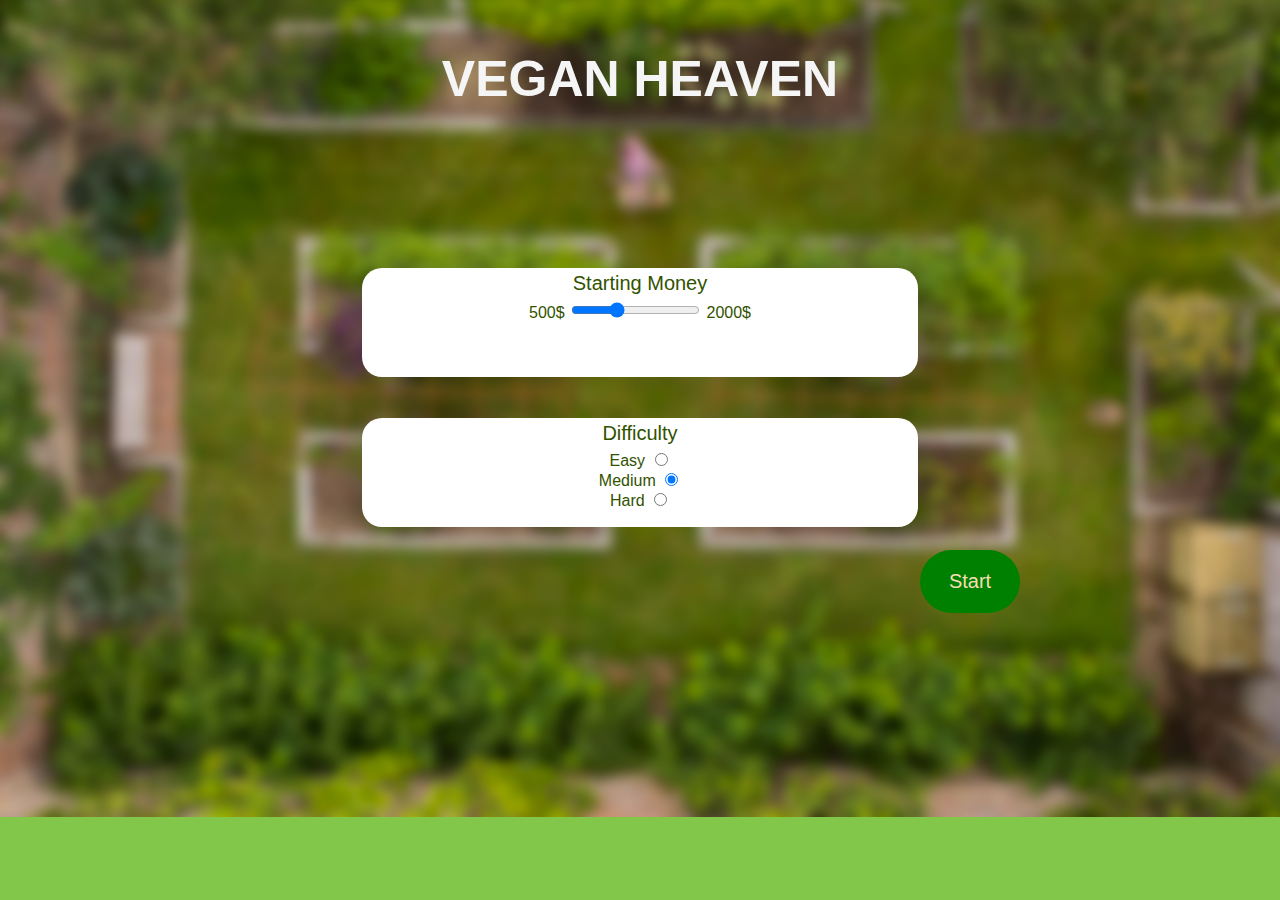
<file: Abschlussarbeit/index.html>
<!-- 
    Aufgabe: Abschlussarbeit SS22
    Name: Ilkan Özdemir
    Matrikelnummer: 269901
    Datum: 19.07.2022
    In Zusammenarbeit mit Jason Hühne und Robin Knüttel
 -->
 <!DOCTYPE html>
 <html lang="en">
<head>
    <meta charset="UTF-8">
    <meta http-equiv="X-UA-Compatible" content="IE=edge">
    <meta name="viewport" content="width=device-width, initial-scale=1.0">
    <title>Garden Simulator</title>
    <link rel="stylesheet" href="style.css">
    <script src="Market.js"></script>
    <script src="Plant.js"></script>
    <script src="Plants/Plant0.js"></script>
    <script src="Plants/Plant1.js"></script>
    <script src="Plants/Plant2.js"></script>
    <script src="Plants/Plant3.js"></script>
    <script src="Plants/Plant4.js"></script>
    <script src="Plants/Plant5.js"></script>
    <script src="TimeBased.js"></script>
    <script src="TimeBased/Fertilizer.js"></script>
    <script src="TimeBased/Water.js"></script>
    <script src="TimeBased/Growth.js"></script>
    <script src="TimeBased/Pests.js"></script>
    <script src="Field.js"></script>
    <script src="Main.js"></script>
</head>

<body>

    <div id="settings">
        <h1>VEGAN HEAVEN</h1>
        <form>
            <fieldset id="choseMoney">
                <legend>Starting Money</legend>
                500$
                <input type="range" name="startingMoney" min="500" max="2000" step="50" value="1000">
                2000$
            </fieldset>
            <fieldset id="difficulty">
                <legend>Difficulty</legend>
                <label for="Easy">Easy</label>
                <input type="radio" name="difficulty" value="Easy">
                <br>
                <label for="Medium">Medium</label>
                <input type="radio" name="difficulty" value="Medium" checked>
                <br>
                <label for="Hard">Hard</label>
                <input type="radio" name="difficulty" value="Hard">
            </fieldset>
        </form>
        <input type="submit" id="startButton" value="Start">
    </div>

    <div id="game" class="hidden">
    
    <div id="wrapper">

        <div id="Fields"></div>
        <button id="Water"></button>
        <button id="Harvest"></button>

        <div id="market">
            <h2>Market</h2>
            <p class="center">Item</p><p class="center" >Buy</p><p class="center" >Sell</p>
            <button id="Fertilize"></button><p class="center" id="FertilizerPrice"></p>
            <button id="Pesticide"></button><p class="center" id="PesticedePrice"></p>
            <button id="Plant1"></button><p class="center" id="Plant1Buy"></p><p class="center" id="Plant1Sell"></p>
            <button id="Plant2"></button><p class="center" id="Plant2Buy"></p><p class="center" id="Plant2Sell"></p>
            <button id="Plant3"></button><p class="center" id="Plant3Buy"></p><p class="center" id="Plant3Sell"></p>
            <button id="Plant4"></button><p class="center" id="Plant4Buy"></p><p class="center" id="Plant4Sell"></p>
            <button id="Plant5"></button><p class="center" id="Plant5Buy"></p><p class="center" id="Plant5Sell"></p>
            <p id="Money"></p>
        </div>

        <div id="statusBar">
            <p id="typ"></p>
            <div id="imgProduct"><div class="center" id="imageProduct"></div></div>
            <p id="text"></p>
        </div>

    </div>
</div>
</body>
</file>
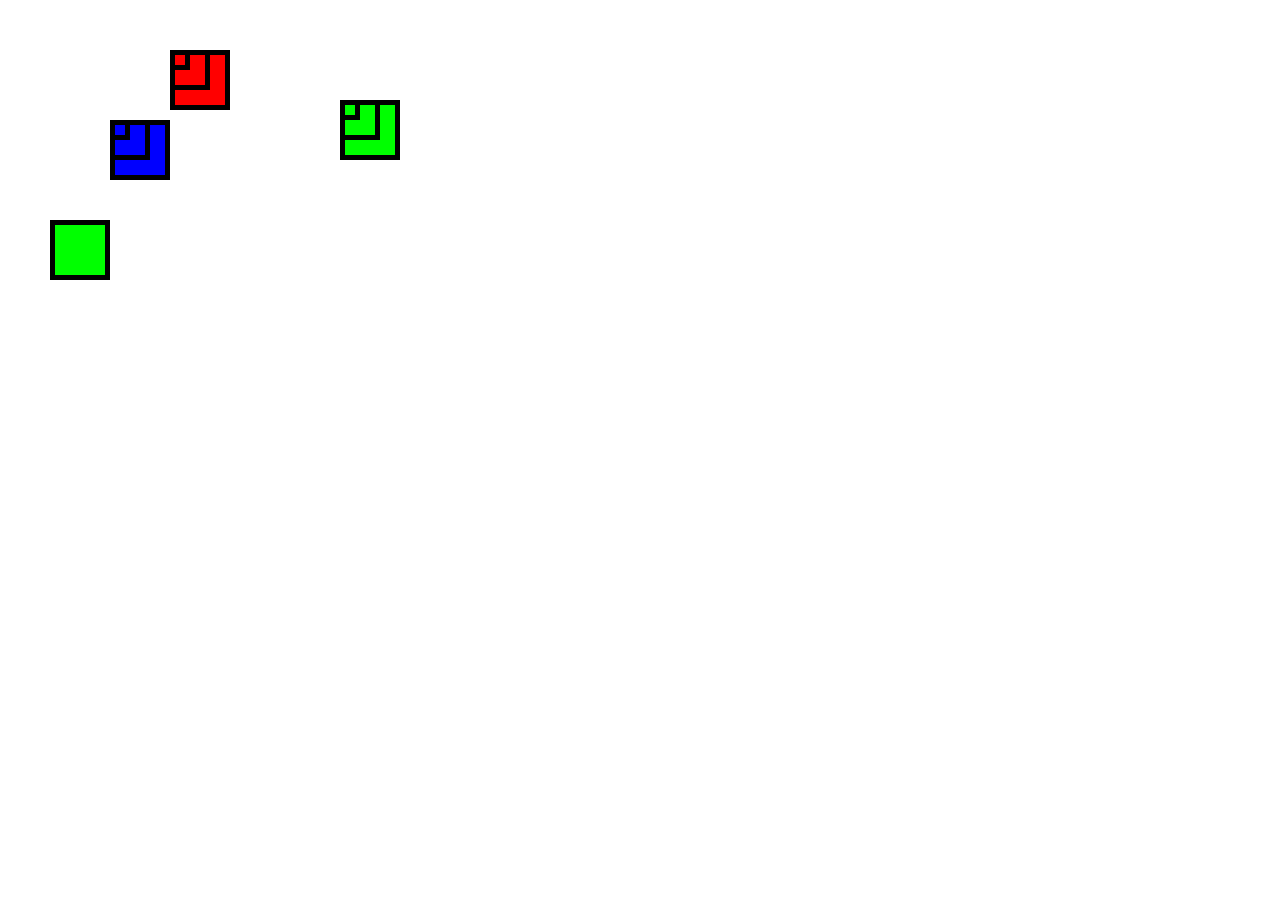
<file: A01_Boxes/Boxes.html>
<!DOCTYPE html>
<html lang="en">
<head>
    <meta charset="UTF-8">
    <meta http-equiv="X-UA-Compatible" content="IE=edge">
    <meta name="viewport" content="width=device-width, initial-scale=1.0">
    <title>Boxes</title>
    <script src="BoxesScript.js"></script>
    <link rel="stylesheet" href="Boxes.css">
</head>
<body>
    
</body>
</html>
</file>
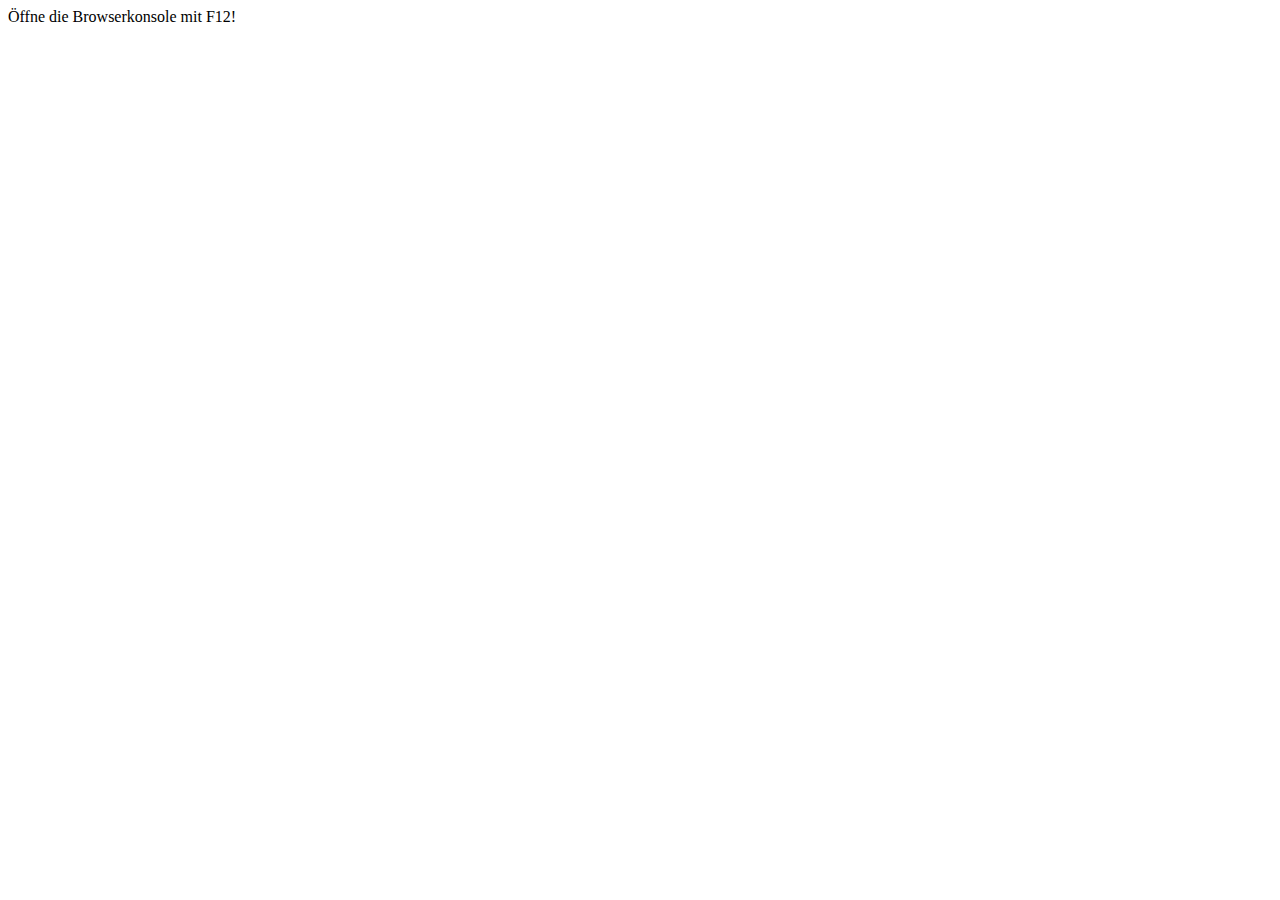
<file: A01_RandomPoem/RandomPoem.html>
<!DOCTYPE html>
<html lang="en">
<head>
    <meta charset="UTF-8">
    <meta http-equiv="X-UA-Compatible" content="IE=edge">
    <meta name="viewport" content="width=device-width, initial-scale=1.0">
    <title>Random Poem</title>
    <script src="PoemScript.js"></script>
</head>
<body>
    Öffne die Browserkonsole mit F12!
</body>
</html>
</file>
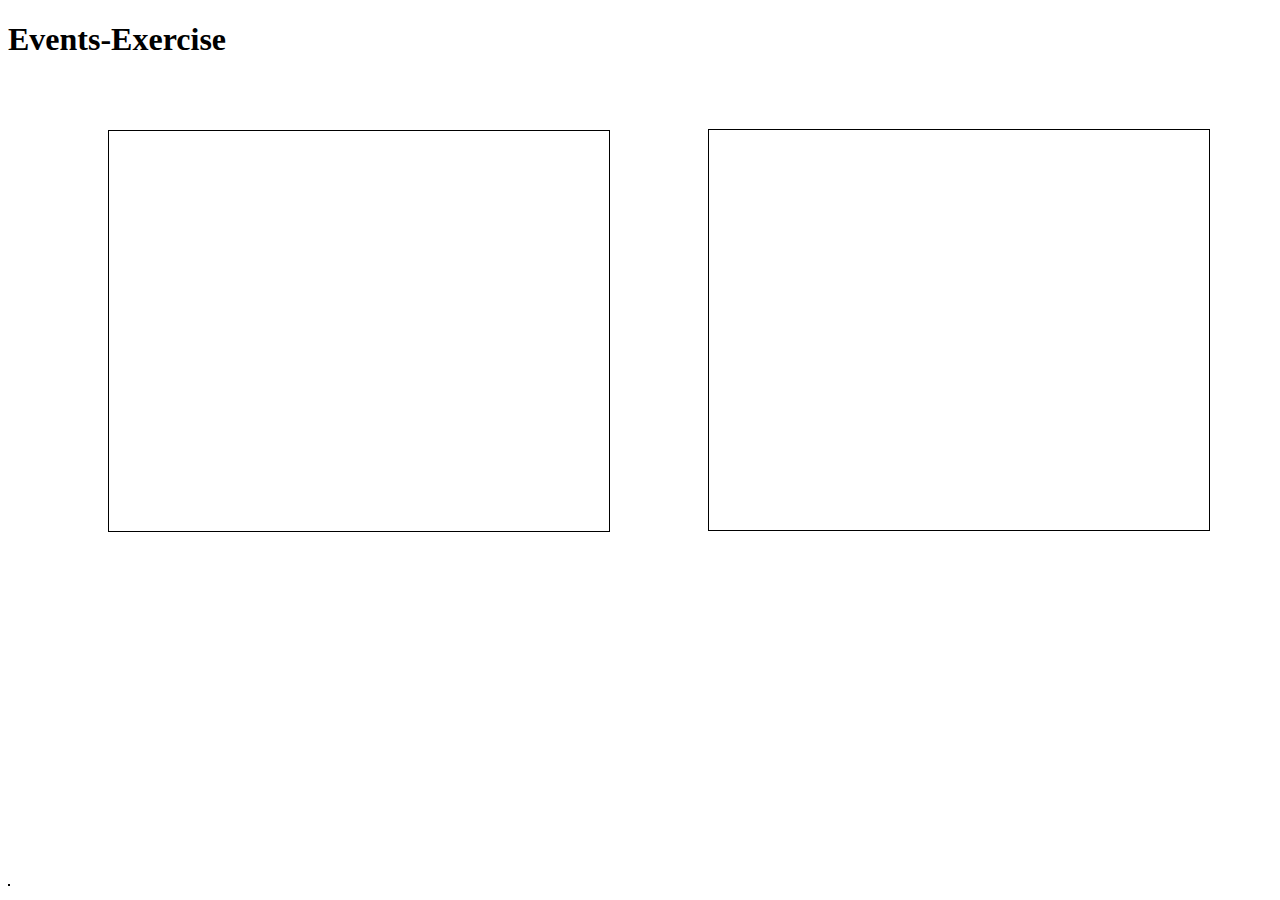
<file: A02.1_EventInspector/EventInspector.html>
<!DOCTYPE html>
<html lang="en">
<head>
    <meta charset="UTF-8">
    <meta http-equiv="X-UA-Compatible" content="IE=edge">
    <meta name="viewport" content="width=device-width, initial-scale=1.0">
    <title>Event Inspector</title>
    <link rel="stylesheet" href="EventInspector.css">
    <script src="EventInspector.js"></script>
</head>
<body>

    <h1>Events-Exercise</h1>

    <div class="div0"></div>
    <div class="div1"></div>
    
    <span class="mousebox"></span>

</body>
</html>
</file>
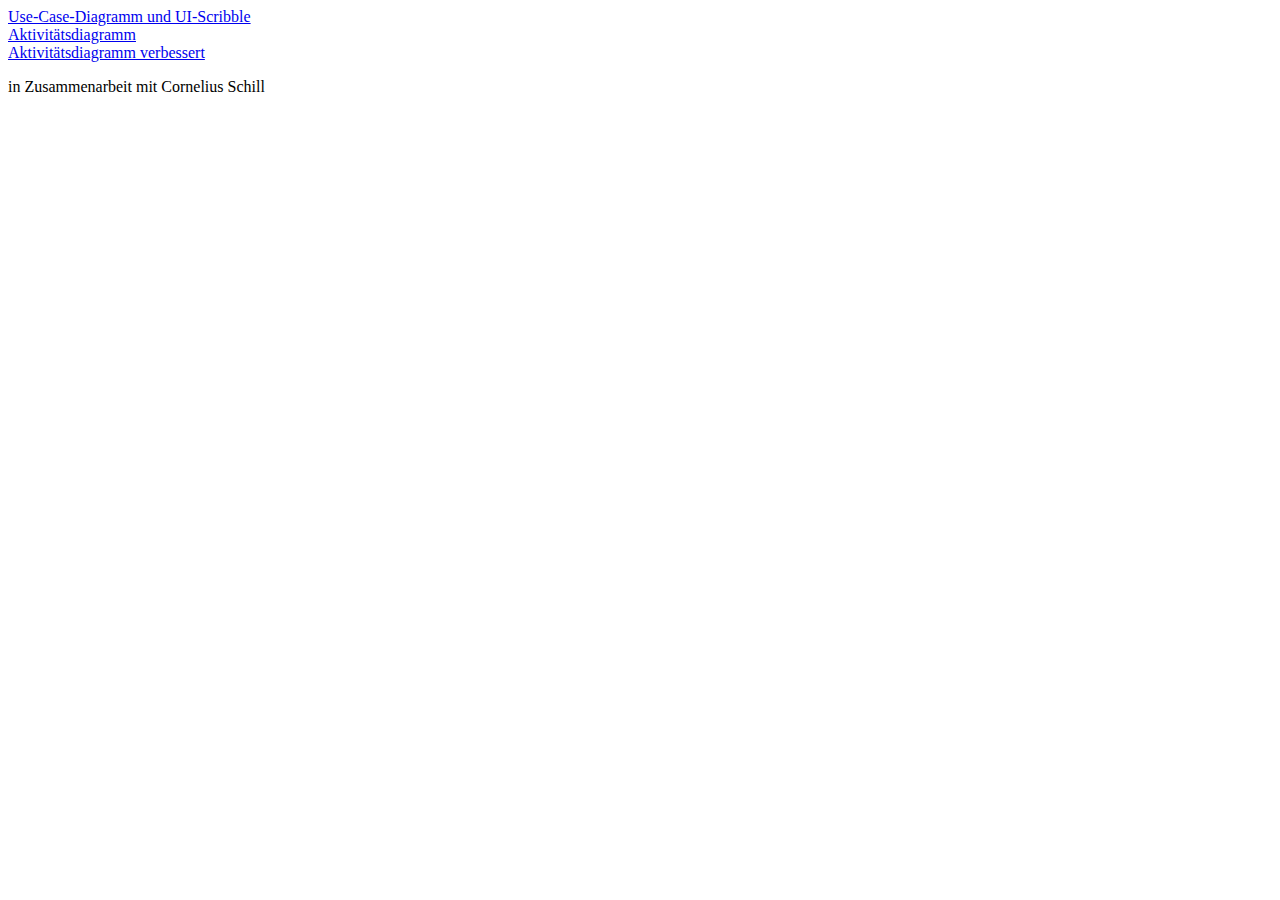
<file: A02.2_Memory/Memory.html>
<!DOCTYPE html>
<html lang="en">
<head>
    <meta charset="UTF-8">
    <meta http-equiv="X-UA-Compatible" content="IE=edge">
    <meta name="viewport" content="width=device-width, initial-scale=1.0">
    <title>Memory</title>
</head>
<body>

	<a href="memory_UseCase_UI.jpg" target="_blank">Use-Case-Diagramm und UI-Scribble</a>
    <br>
    <a href="memory_aktivitaetsdiagramm.jpg" target="_blank">Aktivitätsdiagramm</a>
    <br>
    <a href="memory_aktivitaetsdiagramm_verbessert.jpg" target="_blank">Aktivitätsdiagramm verbessert</a>
    <br>
    <p>in Zusammenarbeit mit Cornelius Schill</p>
    
</body>
</html>
</file>
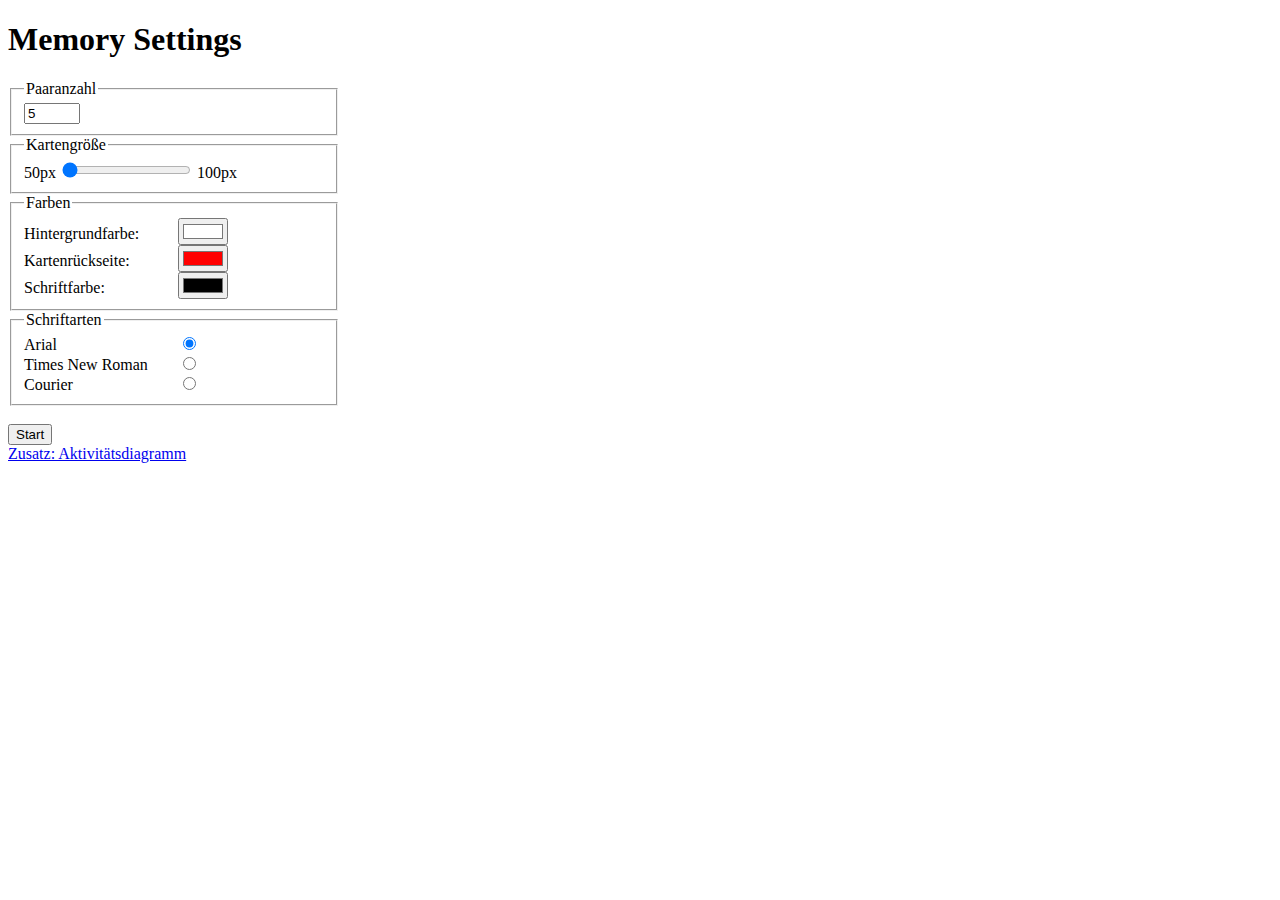
<file: A03_MemorySettings/MemorySettings.html>
<!DOCTYPE html>
<html lang="en">
<head>
    <meta charset="UTF-8">
    <meta http-equiv="X-UA-Compatible" content="IE=edge">
    <meta name="viewport" content="width=device-width, initial-scale=1.0">
    <title>Memory Settings</title>
    <link rel="stylesheet" href="style.css">
    <script src="script.js"></script>
</head>
<body>

    <div id="settings">
        <h1>Memory Settings</h1>
        <form>
            <fieldset>
                <legend>Paaranzahl</legend>
                <input type="number" name="pairQuantity" min="5" max="25" step="1" value="5">
            </fieldset>
            <fieldset>
                <legend>Kartengröße</legend>
                50px
                <input type="range" name="cardSize" min="50" max="100" step="10" value="50">
                100px
            </fieldset>
            <fieldset>
                <legend>Farben</legend>
                <label for="backgroundColor">Hintergrundfarbe:</label>
                <input type="color" name="backgroundColor" value="#ffffff">
                <br>
                <label for="cardBackColor">Kartenrückseite:</label>
                <input type="color" name="cardBackColor" value="#ff0000">
                <br>
                <label for="fontColor">Schriftfarbe:</label>
                <input type="color" name="fontColor" value="#000000">
            </fieldset>
            <fieldset>
                <legend>Schriftarten</legend>
                <label for="Arial">Arial</label>
                <input type="radio" name="fontFamily" value="Arial" checked>
                <br>
                <label for="Times New Roman" id="fontTimesNewRomanLabel">Times New Roman</label>
                <input type="radio" name="fontFamily" value="Times New Roman">
                <br>
                <label for="Courier" id="fontCourier">Courier</label>
                <input type="radio" name="fontFamily" value="Courier">
            </fieldset>
        </form>
        <br>
        <input type="submit" id="startButton" value="Start">
        <br>
        <a href="./Aktivitätsdiagramm.pdf" target="_blank"> Zusatz: Aktivitätsdiagramm</a>
    </div>
    <div id="playGround" class="hidden"></div>
</body>
</html
</file>
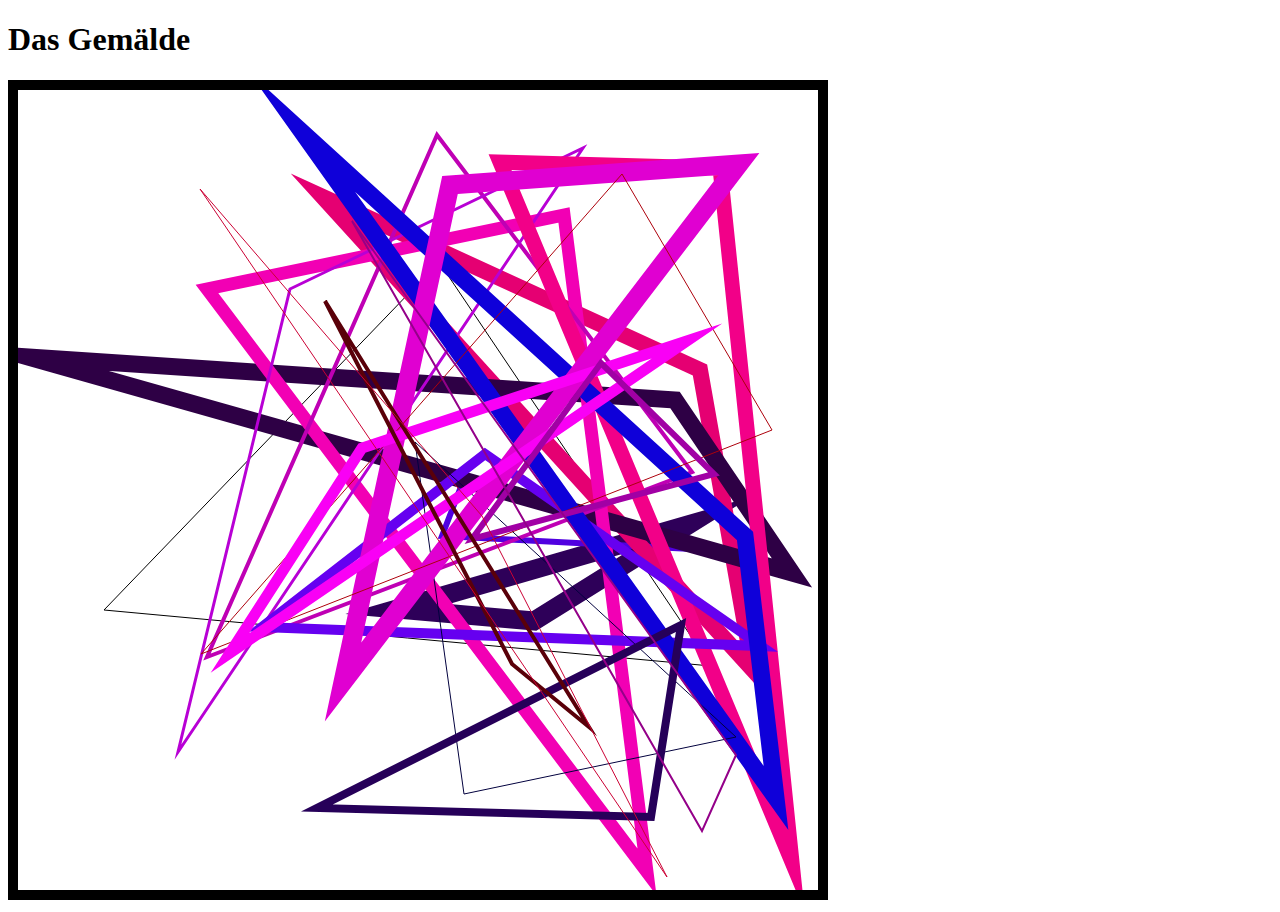
<file: A08_GenerativeKunst/GenerativeKunst.html>
<!DOCTYPE html>
<html lang="en">
<head>
    <meta charset="UTF-8">
    <meta http-equiv="X-UA-Compatible" content="IE=edge">
    <meta name="viewport" content="width=device-width, initial-scale=1.0">
    <title>Generative Kunst</title>
    <link rel="stylesheet" href="style.css">
    <script src="script.js"></script>
    
</head>
<body>
    <h1>Das Gemälde </h1>

    <canvas height="800" width="800"></canvas>
    
</body>
</html>
</file>
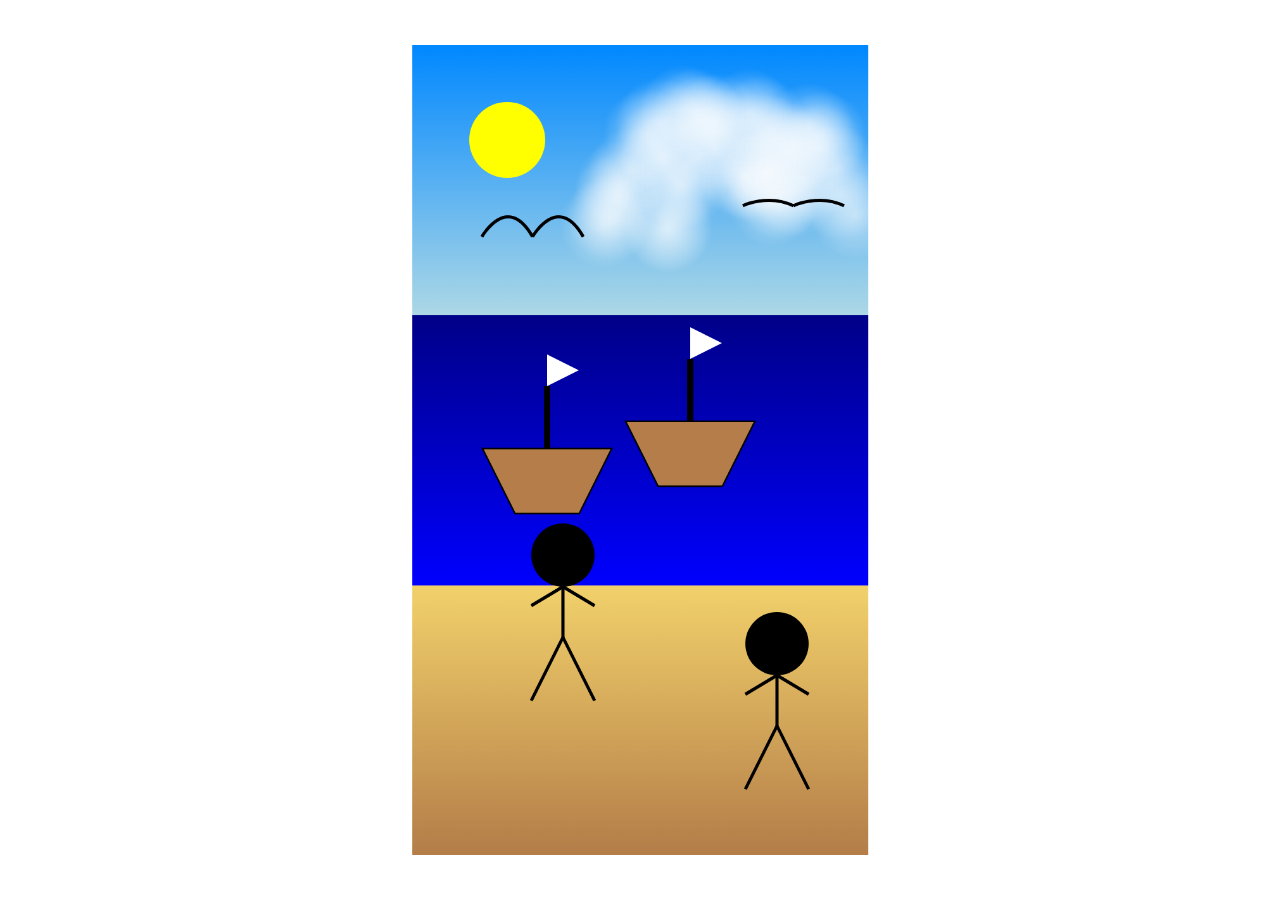
<file: A08_Strand/Strand.html>
<!DOCTYPE html>
<html lang="en">
<head>
    <meta charset="UTF-8">
    <meta http-equiv="X-UA-Compatible" content="IE=edge">
    <meta name="viewport" content="width=device-width, initial-scale=1.0">
    <title>Strand</title>
    <link rel="stylesheet" href="style.css">
    <script src="script.js"></script>
</head>

<body>
    <canvas width="720" height="1280"></canvas> 
</body>
</html>
</file>
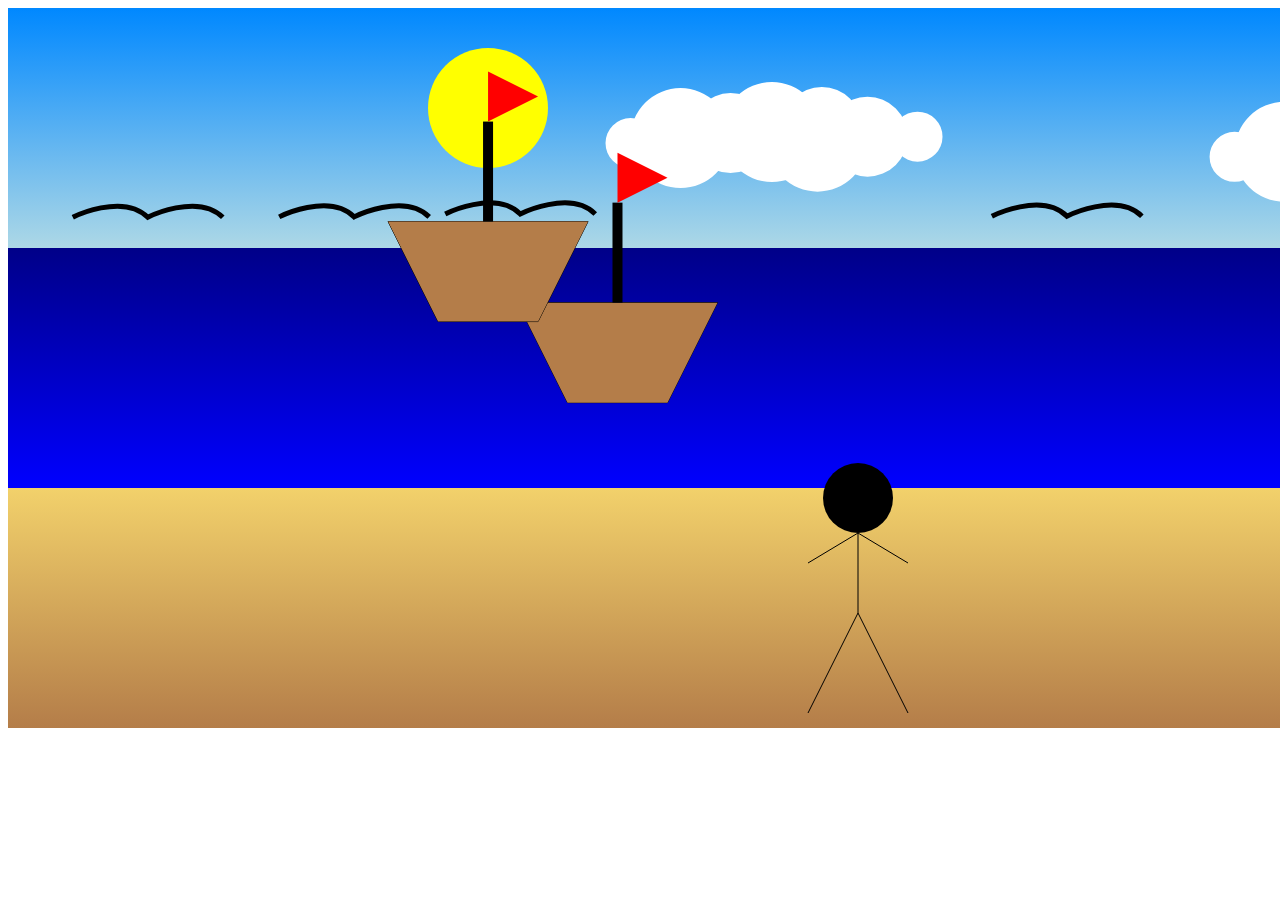
<file: A09_Strand/Beach.html>
<!DOCTYPE html>
<html lang="en">
<head>
    <meta charset="UTF-8">
    <meta http-equiv="X-UA-Compatible" content="IE=edge">
    <meta name="viewport" content="width=device-width, initial-scale=1.0">
    <title>Strandanimation</title>

    <script src="./Class/Main.js"></script>
    <script src="./Class/Gull.js"></script>
    <script src="./Class/Cloud.js"></script>
    <script src="./Class/Ship.js"></script>
    <script src="./Class/Background.js"></script>
    <script></script>
</head>
<body>
    
    <canvas id="canvas" width="1280" height="720"></canvas>

</body>
</html>
</file>
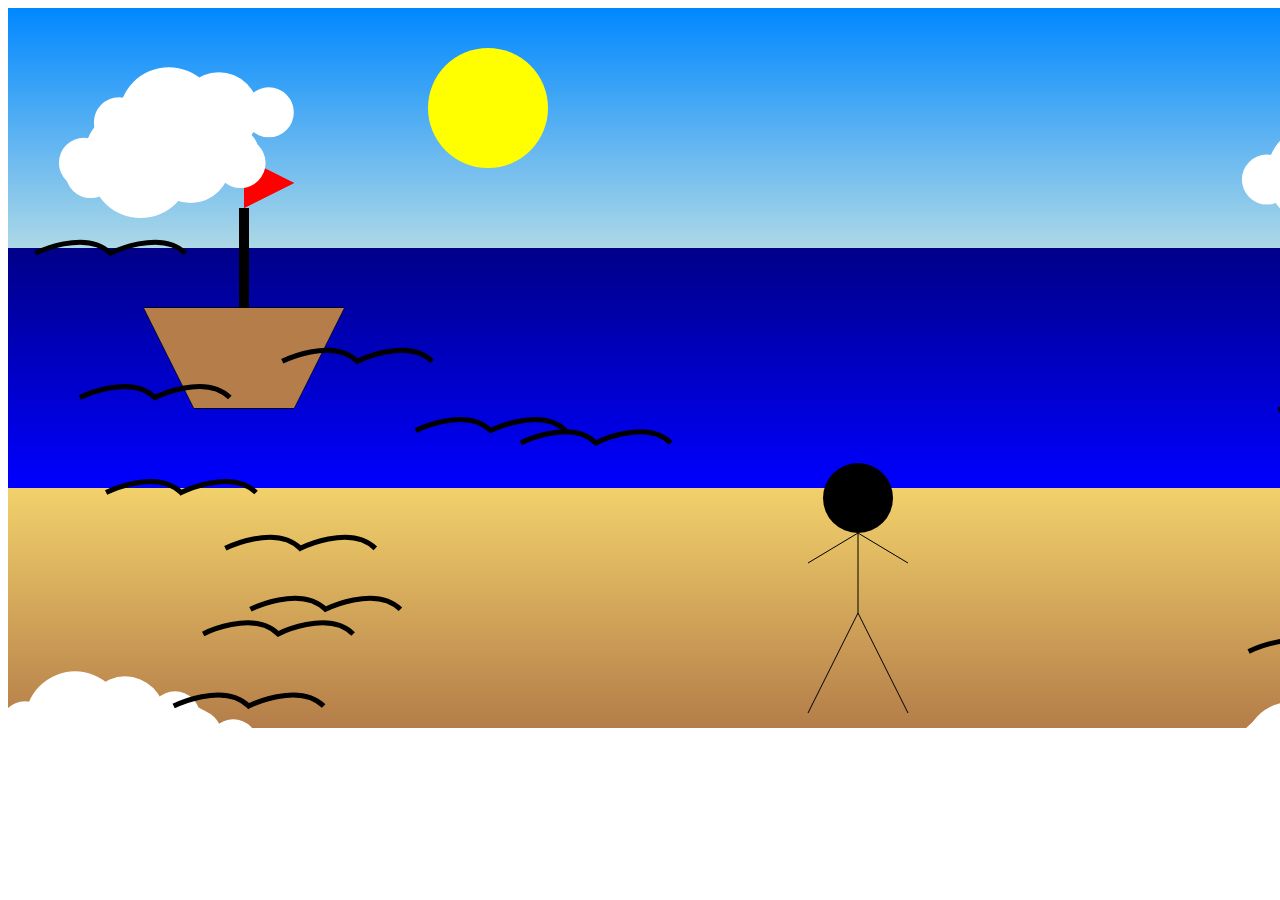
<file: A10_Strand/Beach.html>
<!DOCTYPE html>
<html lang="en">
<head>
    <meta charset="UTF-8">
    <meta http-equiv="X-UA-Compatible" content="IE=edge">
    <meta name="viewport" content="width=device-width, initial-scale=1.0">
    <title>Strandanimation</title>

    <script src="./Class/Moveable.js"></script>
    <script src="./Class/Main.js"></script>
    <script src="./Class/Background.js"></script>
    <script src="./Class/Cloud.js"></script>
    <script src="./Class/Ship.js"></script>
    <script src="./Class/Gull.js"></script>
    <script src="./Class/Vector.js"></script>

</head>
<body>
    
    <canvas id="canvas" width="1280" height="720"></canvas>

</body>
</html>
</file>
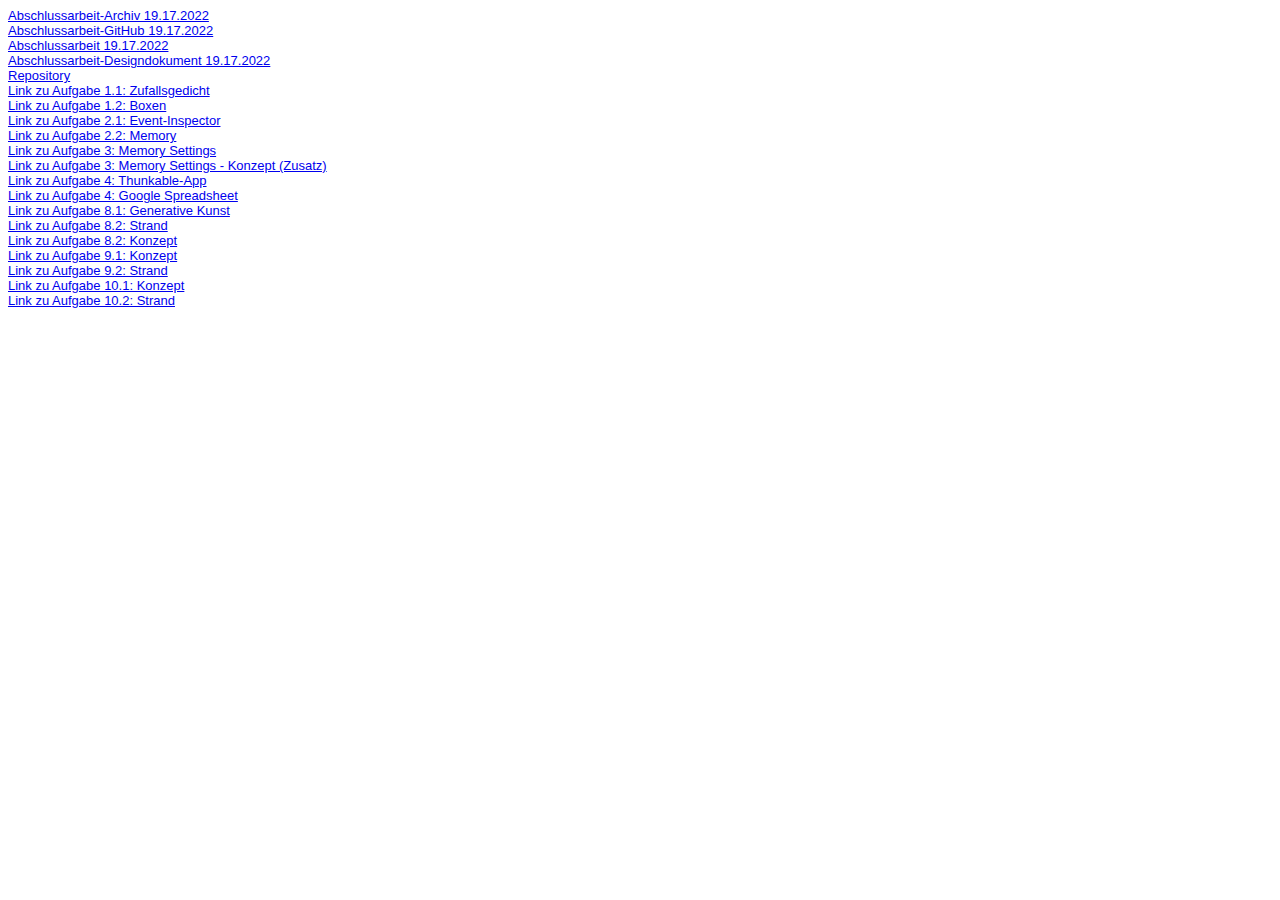
<file: Steckbrief/steckbrief.htm>
<!DOCTYPE html>
<html>
<head>
<meta charset="utf-8" />
<title>Steckbrief</title>
<style>
body {
	font-family: arial;
	font-size: small;
	background: #eeeee
}
</style>
</head>
<body>
	<!-- Hier die Links zu den gelösten Aufgaben einstellen, aktuelle oben, alte stehen lassen! Format: Aufgabenbezeichnung, Datum -->

	<a href="https://ilkigit.github.io/EIA2-Sommersemester22/Abschlussarbeit/Archiv.zip" target="_blank">Abschlussarbeit-Archiv 19.17.2022</a>
	<br>
	<a href="https://github.com/IlkiGit/EIA2-Sommersemester22/tree/main/Abschlussarbeit" target="_blank">Abschlussarbeit-GitHub 19.17.2022</a>
	<br>
	<a href="https://ilkigit.github.io/EIA2-Sommersemester22/Abschlussarbeit/index.html" target="_blank">Abschlussarbeit 19.17.2022</a>
	<br>
	<a href="https://ilkigit.github.io/EIA2-Sommersemester22/Abschlussarbeit/Konzept/Designdokument.pdf" target="_blank">Abschlussarbeit-Designdokument 19.17.2022</a>
	<br>
	<a href="https://github.com/IlkiGit/EIA2-Sommersemester22" target="_blank"> Repository</a>
	<br>
	<a href="https://ilkigit.github.io/EIA2-Sommersemester22/A01_RandomPoem/RandomPoem.html" target="_blank">Link zu Aufgabe 1.1: Zufallsgedicht</a>
	<br>
	<a href="https://ilkigit.github.io/EIA2-Sommersemester22/A01_Boxes/Boxes.html" target="_blank">Link zu Aufgabe 1.2: Boxen</a>
	<br>
	<a href="https://ilkigit.github.io/EIA2-Sommersemester22/A02.1_EventInspector/EventInspector.html" target="_blank">Link zu Aufgabe 2.1: Event-Inspector</a>
	<br>
	<a href="https://ilkigit.github.io/EIA2-Sommersemester22/A02.2_Memory/Memory.html" target="_blank">Link zu Aufgabe 2.2: Memory</a>
	<br>
	<a href="https://ilkigit.github.io/EIA2-Sommersemester22/A03_MemorySettings/MemorySettings.html" target="_blank">Link zu Aufgabe 3: Memory Settings</a>
	<br>
	<a href="https://ilkigit.github.io/EIA2-Sommersemester22/A03_MemorySettings/Aktivitätsdiagramm.pdf" target="_blank">Link zu Aufgabe 3: Memory Settings - Konzept (Zusatz)</a>
	<br>
	<a href="https://x.thunkable.com/projectPage/626d884980ec04001139a3ee" target="_blank">Link zu Aufgabe 4: Thunkable-App</a>
	<br>
	<a href="https://docs.google.com/spreadsheets/d/1MfpZ-fE-kvt8qSNfMM4nuBPy8wdB7vcn60dosrexv4s/edit?usp=sharing" target="_blank">Link zu Aufgabe 4: Google Spreadsheet</a>
	<br>
	<a href="https://ilkigit.github.io/EIA2-Sommersemester22/A08_GenerativeKunst/GenerativeKunst.html" target="_blank">Link zu Aufgabe 8.1: Generative Kunst</a>
	<br>
	<a href="https://ilkigit.github.io/EIA2-Sommersemester22/A08_Strand/Strand.html" target="_blank">Link zu Aufgabe 8.2: Strand</a>
	<br>
	<a href="https://ilkigit.github.io/EIA2-Sommersemester22/A08_Strand/Strand_AD.pdf" target="_blank">Link zu Aufgabe 8.2: Konzept</a>
	<br>
	<a href="https://ilkigit.github.io/EIA2-Sommersemester22/A09_OldMacDonaldsFarm/OldMacDonaldsFarm_AD.pdf" target="_blank">Link zu Aufgabe 9.1: Konzept</a>
	<br>
	<a href="https://ilkigit.github.io/EIA2-Sommersemester22/A09_Strand/Beach.html" target="_blank">Link zu Aufgabe 9.2: Strand</a>
	<br>
	<a href="https://ilkigit.github.io/EIA2-Sommersemester22/A10_OldMacDonaldsHeritage/OldMacDonaldsHeritage_AD.pdf" target="_blank">Link zu Aufgabe 10.1: Konzept</a>
	<br>
	<a href="https://ilkigit.github.io/EIA2-Sommersemester22/A10_Strand/Beach.html" target="_blank">Link zu Aufgabe 10.2: Strand</a>
</body>
</html>
</file>
<file: Abschlussarbeit/style.css>
body {
    font-family:'Gill Sans', 'Gill Sans MT', Calibri, 'Trebuchet MS', sans-serif;
    background-color: #82c749;
    background-image: url(img/gardenOrtho.jpg);
    background-position: center;
    background-repeat: no-repeat;
    background-size: cover;
    overflow: hidden;
    margin: 50px;
}

h1 {
    margin-top: 0;
    color: whitesmoke;
    font-size: 50px;
    text-align: center;
}

span {
    position: fixed;
}

#wrapper {
    display: grid; 

    grid-template-columns: 350px 1fr 1fr 200px 200px;
    grid-template-rows: 5, 1fr;

    grid-template-areas:
        
        " market fields fields statusBar statusBar "
        " market fields fields BtnWater BtnHarvest"
        " market . . . . "
        " market . . . . "
        " market . . . . ";

}
.hidden {
    display: none;
}
#Fields {
    grid-area: fields;
    display: grid;
    place-self: center;
    grid-template-columns: repeat(8, 120px);
    grid-template-rows: repeat(5, 120px);
    grid-gap: 5px;
    text-align: center;
}
#Fields p {
    color: white;
    margin-top: 80%;
    font-size: 8pt;
}

#market {
    grid-area: market;

    display: grid;
    grid-template-columns: 1fr 1fr 1fr;
    grid-template-rows: 9, 1fr;
    grid-template-areas:
        "headline headline headline"
        "Item Buy Sell"
        "BtnPlant1 Plant1Buy Plant1Sell "
        "BtnPlant2 Plant2Buy Plant2Sell "
        "BtnPlant3 Plant3Buy Plant3Sell "
        "BtnPlant4 Plant4Buy Plant4Sell "
        "BtnPlant5 Plant5Buy Plant5Sell "
        "BtnPesticide PesticedePrice . "
        "BtnFertilize FertilizerPrice . "
        " . Money . ";

    grid-gap: 5px;


    background-color: white;
    padding: 20px;
    border-radius: 20px;

}

#statusBar {
    grid-area: statusBar;
    display: grid;
    grid-template-columns: 1fr 1fr 1fr;
    grid-template-rows: 50px 100px 100px;
    grid-template-areas:
        "typ typ typ"
        " img img img "
        "description description description";

    background-color: orange;
    padding: 20px;
    border-radius: 20px;
}
/* Market */

#market h2 {
    grid-area: headline;
    font-size: 30px;
}

#market:nth-child(0) {
    grid-area: Item;
}

#market:nth-child(1) {
    grid-area: Buy;
}

#market:nth-child(2) {
    grid-area: Sell;
}

/* Plants */


#Plant1 {
    height: 90px;
    width: 90px;
    grid-area: BtnPlant1;
    background-image: url(img/salad.png);
    background-position: center;
    background-repeat: no-repeat;
    background-size: 50px;
}

#Plant2 {
    height: 90px;
    width: 90px;
    grid-area: BtnPlant2;
    background-image: url(img/peanut.png);
    background-position: center;
    background-repeat: no-repeat;
    background-size: 50px;
}

#Plant3 {
    height: 90px;
    width: 90px;
    grid-area: BtnPlant3;
    background-image: url(img/cucumber.png);
    background-position: center;
    background-repeat: no-repeat;
    background-size: 70px;
}

#Plant4 {
    height: 90px;
    width: 90px;
    grid-area: BtnPlant4;
    background-image: url(img/eggplant.png);
    background-position: center;
    background-repeat: no-repeat;
    background-size: 60px;
}

#Plant5 {
    height: 90px;
    width: 90px;
    grid-area: BtnPlant5;
    background-image: url(img/ananas.png);
    background-position: center;
    background-repeat: no-repeat;
    background-size: 70px;
}

#Plant1Buy {
    grid-area: Plant1Buy;
}

#Plant2Buy {
    grid-area: Plant2Buy;
}

#Plant3Buy {
    grid-area: Plant3Buy;
}

#Plant4Buy {
    grid-area: Plant4Buy;
}

#Plant5Buy {
    grid-area: Plant5Buy;
}

#PesticedePrice {
    grid-area: PesticedePrice;
}

#FertilizerPrice {
    grid-area: FertilizerPrice;
}

#Plant1Sell {
    grid-area: Plant1Sell;
}

#Plant2Sell {
    grid-area: Plant2Sell;
}

#Plant3Sell {
    grid-area: Plant3Sell;
}

#Plant4Sell {
    grid-area: Plant4Sell;
}

#Plant5Sell {
    grid-area: Plant5Sell;
}

/* Status Bar */

#typ {
    grid-area: typ;
    color: white;
    font-size: 30px;
    margin: 0;
}

#imgProduct {
    grid-area: img;
    background-color: wheat;
    place-self: center;
    border-radius: 10px;
}

#text {
    grid-area: description;
    padding: 0 60px 0 60px;


}

button {
    height: 90px;
    width: 90px;
    /* background-color: rgb(172, 209, 71); */
    border: 0;
    border-radius: 10px;
    /* background-color: rgb(67, 164, 67); */
    place-self: center;
    background-color: rgb(224, 224, 224);
}

button:hover {
    transition:cubic-bezier(0.075, 0.82, 0.165, 1);
    color: white;
    background-color: rgb(26, 133, 26);
}

#Water {
    grid-area: BtnWater;
    height: 100px;
    width: 100px;
    place-self: center;
    /* background-color: rgb(104, 157, 255); */
    background-image: url(img/Water.png);
    background-size: 70px;
    background-repeat: no-repeat;
    background-position: center;
}

#Water:hover {
    background-color: rgb(54, 107, 177);
    border-radius: 10px;

}

#Fertilize {
    height: 90px;
    width: 90px;
    grid-area: BtnFertilize;
    place-self: center;
    background-image: url(img/Fertilizer.png);
    background-size: 50px;
    background-repeat: no-repeat;
    background-position: center;
    
}

#Fertilize:hover {
    background-color:rgb(232, 203, 56) ;
    border-radius: 10px;
}

#Pesticide {
    height: 90px;
    width: 90px;
    grid-area: BtnPesticide;
    place-self: center;
    background-image: url(img/Pesticide.png);
    background-size: contain;
    background-repeat: no-repeat;
    background-position: center;
    
}

#Pesticide:hover {
    background-color: rgb(249, 141, 121);
    border-radius: 10px;

}

#Harvest {
    grid-area: BtnHarvest;
    height: 100px;
    width: 100px;
    place-self: center;
    background-image: url(img/basket.png);
    background-size: 60px;
    background-repeat: no-repeat;
    background-position: center;
    
}

#Money {
    place-self: center;
    grid-area: Money;
    background-repeat: no-repeat;
    font-weight: 700;

}

.seed {
    background-color: rgb(165, 91, 42);
}

.grow {
    background-color: wheat;
    background-image: url(img/grow.png);
    background-position: center;
    background-repeat: no-repeat;
    background-size: 100%;
    border-radius: 10px;

}

.Plant1ripe {
    background-color: wheat;
    background-image: url(img/saladRipe.png);
    background-position: center;
    background-repeat: no-repeat;
    background-size: 100%;
    border-radius: 10px;
}
.Plant2ripe {
    background-color: wheat;
    background-image: url(img/peanutRipe.png);
    background-position: center;
    background-repeat: no-repeat;
    background-size: 100%;
    border-radius: 10px;
}
.Plant3ripe {
    background-color: wheat;
    background-image: url(img/cucumberRipe.png);
    background-position: center;
    background-repeat: no-repeat;
    background-size: 100%;
    border-radius: 10px;
}
.Plant4ripe {
    background-color: wheat;
    background-image: url(img/eggplantRipe.png);
    background-position: center;
    background-repeat: no-repeat;
    background-size: 100%;
    border-radius: 10px;
}
.Plant5ripe {
    background-color: wheat;
    background-image: url(img/ananasRipe.png);
    background-position: center;
    background-repeat: no-repeat;
    background-size: 100%;
    border-radius: 10px;
}



.dead {
    background-image: url(img/dead.png);
    background-repeat: no-repeat;
    background-position: center;
    background-size: 100%;
    background-color: wheat;
    border-radius: 10px
}

.empty {
    background-image: url(img/Empty.png);
    background-repeat: no-repeat;
    background-position: center;
    background-size: 100%;
    background-color: wheat;
    border-radius: 10px

}

.img {
    position: absolute;
    z-index: 2;
    width: 30px;
    height: 30px;
    background-image: url(img/parasit.png);
    background-repeat: no-repeat;
    background-size: 30px;
    background-position: center;
    /* background-color: pink; */
}

.infected {
    background-color: rgb(255, 152, 152);
    background-image: url(img/parasit.png);
    background-position: center;
    background-repeat: no-repeat;
    background-size: 50px;
    border-radius: 10px
}

.center {
    place-self: center;
}

.hidden {
    display: none !important;

}

#settings form {
    display: grid;
    grid-template-columns: 3, 1fr;
    grid-template-rows: 100px 150px 100px 100px 100px;
    grid-template-areas: 
        " . h1 . "
        " . money ."
        " . difficulty . "
        " . startGame ."
        " . . . ";
}

#settings h1 {
    grid-area: h1;
}

#choseMoney {
    grid-area: money;
    color: rgb(50, 82, 0);
    height: 120px;
    border: none;
    border-radius: 20px;
    background-color: white;
    text-align: center;
    
}

#difficulty {
    grid-area: difficulty;
    color: rgb(50, 82, 0);
    height: 120px;
    border: none;
    border-radius: 20px;
    background-color: white;
    
    text-align: center;

}

#startButton {
    grid-area: startGame;
    width: 100px;
    text-align: center;
    position: absolute;
    left: 920px;
    top: 550px;
    place-self: center;
    border: none;
    background-color: green;
    padding: 20px;
    border-radius: 50px;
    color: wheat;
    font-size: 20px;
}

legend {
    font-size: 20px;
    padding-top: 30px;
}
</file>
<file: A01_Boxes/Boxes.css>
div {
    border: thick solid black;
    position: absolute;
}

.big {
    width: 50px;
    height: 50px;
}
.medium {
    width: 30px;
    height: 30px;
}
.small {
    width: 10px;
    height: 10px;
}
</file>
<file: A02.1_EventInspector/EventInspector.css>
.div0
{
    height: 400px;
    width: 500px;
    position: relative;
    top: 50px;
    left: 100px;
    border: 1px solid black;
}
.div1 
{
    height: 400px;
    width: 500px;
    position: relative;
    left: 700px;
    top: -353px;
    border: 1px solid black;
}
.mousebox
{
    position: fixed;
    border: 1px solid black;
}
</file>
<file: A03_MemorySettings/style.css>
fieldset
{
    width: 300px;
}

label
{
    width: 150px;
    display: inline-block;
}

.card
{
    border: 1px solid black;
}

.card span 
{
    display: flex;
    align-items: center;
    justify-content: center;
    height: 100%;
    font-size: 25px;
    background-color: red;
}

#fontArialLabel
{
    font-family: 'Arial';
}

#fontTimesNewRomanLabel
{
    font-family: 'Times New Roman';
}

#fontCourierLabel
{
    font-family: 'Courier';
}

#playGround
{
    display: flex;
    flex-wrap: wrap;
    justify-content: center;
    width: 80%;
    height: 80%;
    gap: 10px;
    border: 10px solid black;
    margin: auto;
    padding: 10px;
}

.hidden
{
    display: none !important;
}

.invisible 
{
    visibility: hidden;
}
</file>
<file: A08_GenerativeKunst/style.css>
canvas
{
    border: 10px solid black;
}
</file>
<file: A08_Strand/style.css>
canvas
{
    position: absolute;
    top: 50%;
    left: 50%;
    transform: translate(-50%, -50%);
    width: auto;
    height: 90%;
}
</file>
